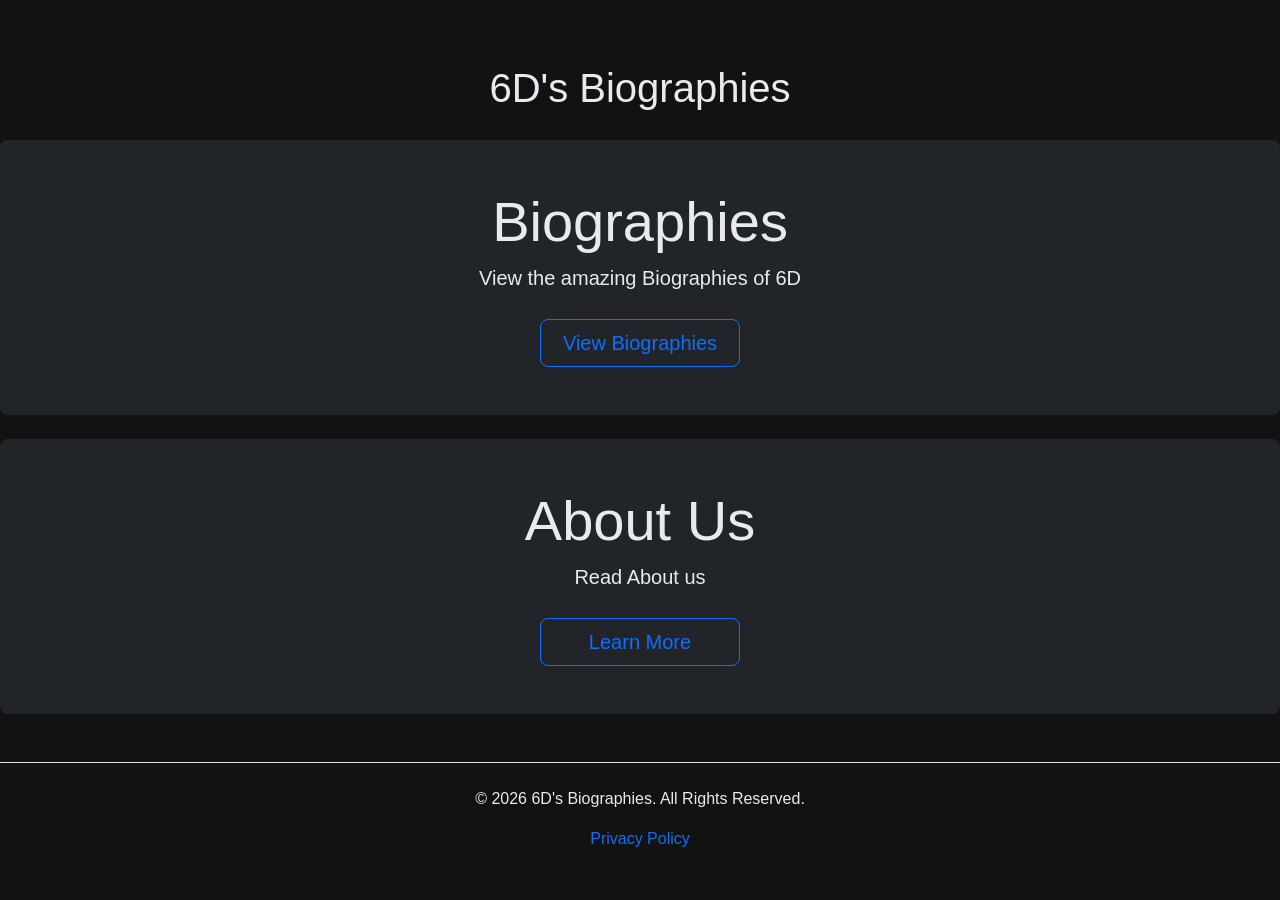
<file: index.html>
<!DOCTYPE html>
<html lang="en">
<head>
    <meta charset="UTF-8">
    <meta name="viewport" content="width=device-width, initial-scale=1.0">
    <meta name="google-site-verification" content="C309S_uFIxXj0lKGD71XXcJKVrdzbwpEequqAUSttrA" />
    <title>Biography Website</title>
    <link href="https://cdn.jsdelivr.net/npm/bootstrap@5.3.0/dist/css/bootstrap.min.css" rel="stylesheet">
    <link rel="stylesheet" href="style.css">
<link rel="apple-touch-icon" sizes="180x180" href="apple-touch-icon.png">
<link rel="icon" type="image/png" sizes="32x32" href="favicon-32x32.png">
<link rel="icon" type="image/png" sizes="16x16" href="favicon-16x16.png">
<link rel="manifest" href="site.webmanifest">
</head>
<body>
    <div class="flex-grow-1 d-flex justify-content-center px-2" style="min-width: 240px; max-width: 450px;" dir="rtl">
                <div id="buttonContainer" style="width: 100%; display: flex; justify-content: center; min-height: 44px;"></div>
            </div>
    <div style="text-align: center; width: 100%; padding: 20px 0;">
        <h1>6D's Biographies</h1>
    </div>

    <div class="p-5 mb-4 bg-dark rounded-3">
        <div class="container text-center">
            <h1 class="display-4">Biographies</h1>
            <p class="lead">View the amazing Biographies of 6D</p>
            <a href="biography.html" class="btn btn-outline-primary btn-lg">View Biographies</a>
        </div>
    </div>

    <div class="p-5 mb-4 bg-dark rounded-3">
        <div class="container text-center">
            <h1 class="display-4">About Us</h1>
            <p class="lead">Read About us</p>
            <a href="about.html" class="btn btn-outline-primary btn-lg">Learn More</a>
        </div>
    </div>

    <footer class="site-footer mt-5 py-4 border-top text-center">
        <div class="container">
            <p>&copy; <span id="year"></span> 6D's Biographies. All Rights Reserved.</p>
            <div class="footer-links">
                <a href="privacy.html" class="text-decoration-none">Privacy Policy</a>
            </div>
        </div>
    </footer>

    <script>
        document.getElementById("year").textContent = new Date().getFullYear();
    </script>
    
    <script src="https://cdn.jsdelivr.net/npm/bootstrap@5.3.0/dist/js/bootstrap.bundle.min.js"></script>
    <script src="script.js"></script>
</body>
</html>
</file>
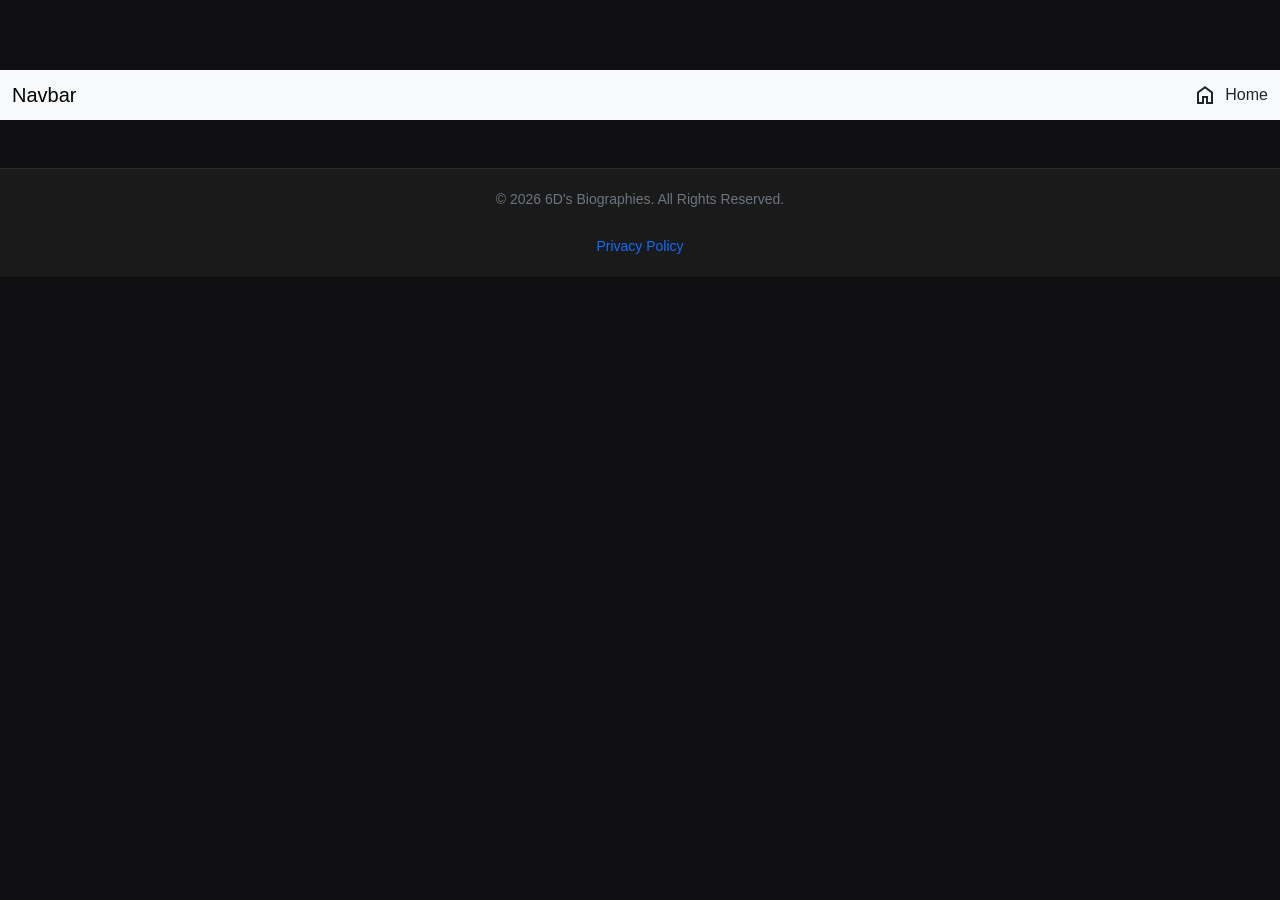
<file: about.html>
<!DOCTYPE html>
<html>
    <head>
        <title>About Website</title>
        <link href="https://cdn.jsdelivr.net/npm/bootstrap@5.3.8/dist/css/bootstrap.min.css" rel="stylesheet" integrity="sha384-sRIl4kxILFvY47J16cr9ZwB07vP4J8+LH7qKQnuqkuIAvNWLzeN8tE5YBujZqJLB" crossorigin="anonymous">
        <link rel="stylesheet" href="https://fonts.googleapis.com/css2?family=Material+Symbols+Outlined:opsz,wght,FILL,GRAD@24,400,0,0&icon_names=home" />
        <link rel="stylesheet" href="biography.css">
    </head>
    <body>
        <nav class="navbar bg-body-tertiary">
  <div class="container-fluid">
    <span class="navbar-brand mb-0 h1">Navbar</span>
      <div>
  <a class="nav-link active d-flex align-items-center gap-2" href="index.html">
    <span class="material-symbols-outlined">
home
</span>
    <p class="mb-0">Home</p>
  </a>
</div>
  </div>
</nav>
<p></p>
<footer class="site-footer mt-5">
    <div class="footer-content">
        <p>&copy; <span id="year"></span> 6D's Biographies. All Rights Reserved.</p>

<script>
  document.getElementById("year").textContent = new Date().getFullYear();
</script>
        <div class="footer-links">
            <a href="privacy.html">Privacy Policy</a>
            </div>
    </div>
</footer>
        <script src="https://cdn.jsdelivr.net/npm/bootstrap@5.3.0/dist/js/bootstrap.bundle.min.js"></script>
    </body>
</file>
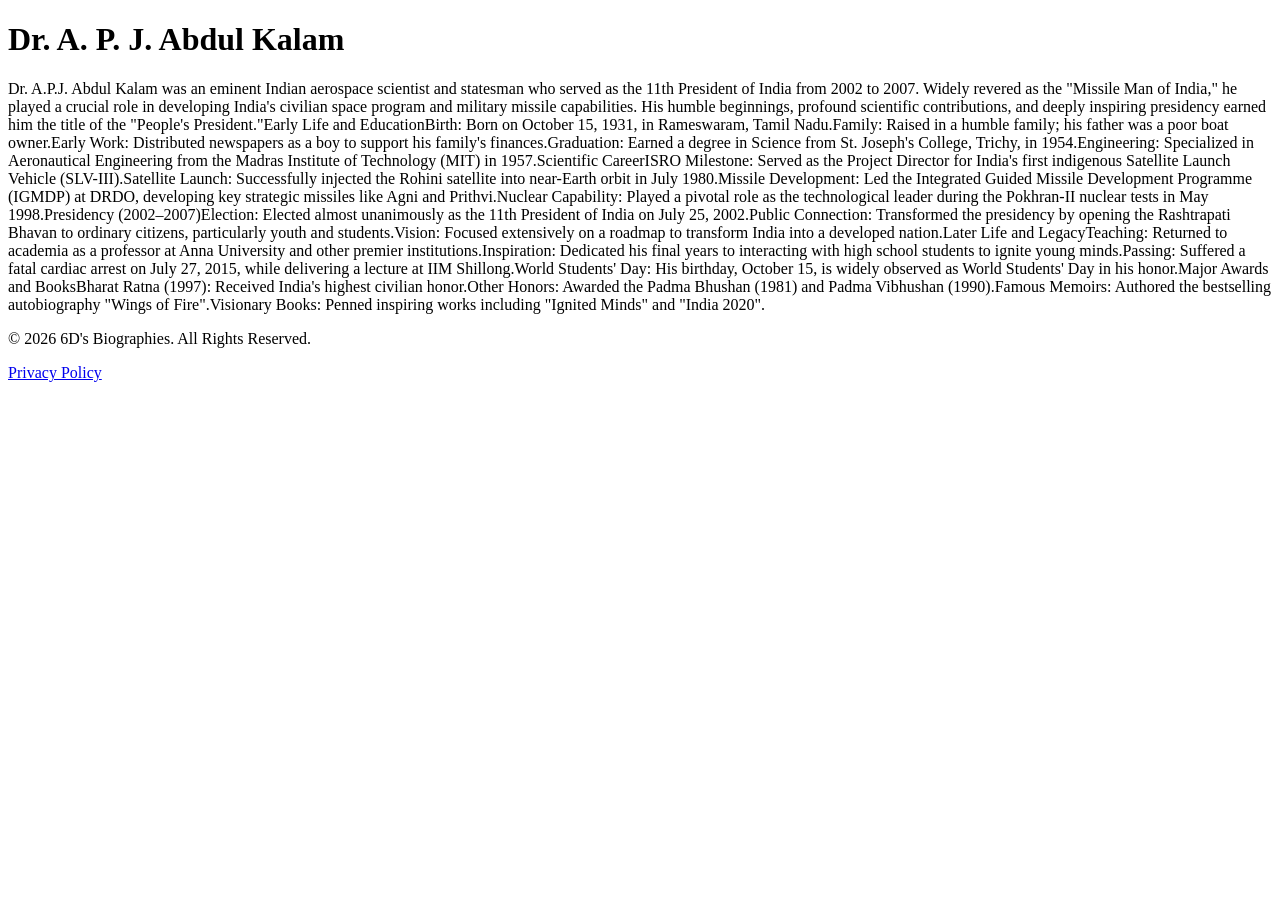
<file: apj.html>
<!DOCTYPE html>
<html>
  <head>
    <title>Gurfateh's Biography</title>
  <meta charset="utf-8">
    <meta name="viewport" content="width=device-width, initial-scale=1">
  </head>
  <body>
    <h1>Dr. A. P. J. Abdul Kalam</h1>
    <p>Dr. A.P.J. Abdul Kalam was an eminent Indian aerospace scientist and statesman who served as the 11th President of India from 2002 to 2007. Widely revered as the "Missile Man of India," he played a crucial role in developing India's civilian space program and military missile capabilities. His humble beginnings, profound scientific contributions, and deeply inspiring presidency earned him the title of the "People's President."Early Life and EducationBirth: Born on October 15, 1931, in Rameswaram, Tamil Nadu.Family: Raised in a humble family; his father was a poor boat owner.Early Work: Distributed newspapers as a boy to support his family's finances.Graduation: Earned a degree in Science from St. Joseph's College, Trichy, in 1954.Engineering: Specialized in Aeronautical Engineering from the Madras Institute of Technology (MIT) in 1957.Scientific CareerISRO Milestone: Served as the Project Director for India's first indigenous Satellite Launch Vehicle (SLV-III).Satellite Launch: Successfully injected the Rohini satellite into near-Earth orbit in July 1980.Missile Development: Led the Integrated Guided Missile Development Programme (IGMDP) at DRDO, developing key strategic missiles like Agni and Prithvi.Nuclear Capability: Played a pivotal role as the technological leader during the Pokhran-II nuclear tests in May 1998.Presidency (2002–2007)Election: Elected almost unanimously as the 11th President of India on July 25, 2002.Public Connection: Transformed the presidency by opening the Rashtrapati Bhavan to ordinary citizens, particularly youth and students.Vision: Focused extensively on a roadmap to transform India into a developed nation.Later Life and LegacyTeaching: Returned to academia as a professor at Anna University and other premier institutions.Inspiration: Dedicated his final years to interacting with high school students to ignite young minds.Passing: Suffered a fatal cardiac arrest on July 27, 2015, while delivering a lecture at IIM Shillong.World Students' Day: His birthday, October 15, is widely observed as World Students' Day in his honor.Major Awards and BooksBharat Ratna (1997): Received India's highest civilian honor.Other Honors: Awarded the Padma Bhushan (1981) and Padma Vibhushan (1990).Famous Memoirs: Authored the bestselling autobiography "Wings of Fire".Visionary Books: Penned inspiring works including "Ignited Minds" and "India 2020".</p>
   <footer class="site-footer mt-5 py-4 border-top text-center">
        <div class="container">
            <p>&copy; <span id="year"></span> 6D's Biographies. All Rights Reserved.</p>
            <div class="footer-links">
                <a href="privacy.html" class="text-decoration-none">Privacy Policy</a>
            </div>
        </div>
    </footer>

    <script>
        document.getElementById("year").textContent = new Date().getFullYear();
    </script>
  </body>
</html>
</file>
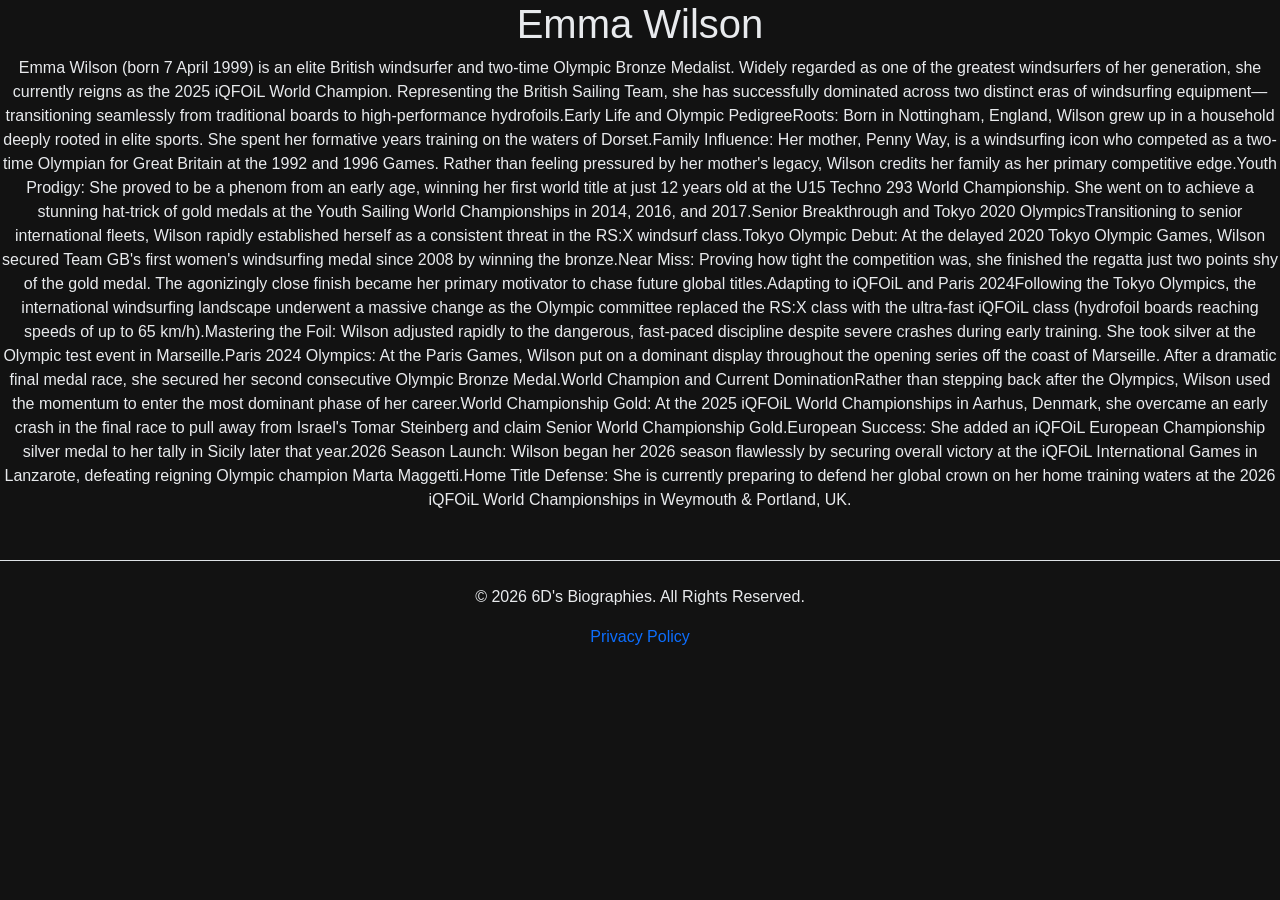
<file: Emma_Wilson.html>
<!DOCTYPE html>
<html>
  <head>
    <title>Emily Johnson's Website</title>
  <meta charset="utf-8">
    <meta name="viewport" content="width=device-width, initial-scale=1">
    <link href="https://cdn.jsdelivr.net/npm/bootstrap@5.3.8/dist/css/bootstrap.min.css" rel="stylesheet" integrity="sha384-sRIl4kxILFvY47J16cr9ZwB07vP4J8+LH7qKQnuqkuIAvNWLzeN8tE5YBujZqJLB" crossorigin="anonymous">
    <style>
      html {
    scroll-behavior: smooth;
}

body {
    background-color: #121212;
}
h1, h2, h3, h4, h5, h6, p {
    color: #E8EAED;
}
.jumbotron {
    background-color: #121212;
}

body {
    font-family: 'Segoe UI', Roboto, Helvetica, Arial, sans-serif;
    text-align: center;
}

.container {
    margin-right: auto;
    margin-left: auto;
}

.btn {
    min-width: 200px;
    margin-top: 10px;
}
    </style>
  </head>
  <body>
    <h1>Emma Wilson</h1>
    <p>Emma Wilson (born 7 April 1999) is an elite British windsurfer and two-time Olympic Bronze Medalist. Widely regarded as one of the greatest windsurfers of her generation, she currently reigns as the 2025 iQFOiL World Champion. Representing the British Sailing Team, she has successfully dominated across two distinct eras of windsurfing equipment—transitioning seamlessly from traditional boards to high-performance hydrofoils.Early Life and Olympic PedigreeRoots: Born in Nottingham, England, Wilson grew up in a household deeply rooted in elite sports. She spent her formative years training on the waters of Dorset.Family Influence: Her mother, Penny Way, is a windsurfing icon who competed as a two-time Olympian for Great Britain at the 1992 and 1996 Games. Rather than feeling pressured by her mother's legacy, Wilson credits her family as her primary competitive edge.Youth Prodigy: She proved to be a phenom from an early age, winning her first world title at just 12 years old at the U15 Techno 293 World Championship. She went on to achieve a stunning hat-trick of gold medals at the Youth Sailing World Championships in 2014, 2016, and 2017.Senior Breakthrough and Tokyo 2020 OlympicsTransitioning to senior international fleets, Wilson rapidly established herself as a consistent threat in the RS:X windsurf class.Tokyo Olympic Debut: At the delayed 2020 Tokyo Olympic Games, Wilson secured Team GB's first women's windsurfing medal since 2008 by winning the bronze.Near Miss: Proving how tight the competition was, she finished the regatta just two points shy of the gold medal. The agonizingly close finish became her primary motivator to chase future global titles.Adapting to iQFOiL and Paris 2024Following the Tokyo Olympics, the international windsurfing landscape underwent a massive change as the Olympic committee replaced the RS:X class with the ultra-fast iQFOiL class (hydrofoil boards reaching speeds of up to 65 km/h).Mastering the Foil: Wilson adjusted rapidly to the dangerous, fast-paced discipline despite severe crashes during early training. She took silver at the Olympic test event in Marseille.Paris 2024 Olympics: At the Paris Games, Wilson put on a dominant display throughout the opening series off the coast of Marseille. After a dramatic final medal race, she secured her second consecutive Olympic Bronze Medal.World Champion and Current DominationRather than stepping back after the Olympics, Wilson used the momentum to enter the most dominant phase of her career.World Championship Gold: At the 2025 iQFOiL World Championships in Aarhus, Denmark, she overcame an early crash in the final race to pull away from Israel's Tomar Steinberg and claim Senior World Championship Gold.European Success: She added an iQFOiL European Championship silver medal to her tally in Sicily later that year.2026 Season Launch: Wilson began her 2026 season flawlessly by securing overall victory at the iQFOiL International Games in Lanzarote, defeating reigning Olympic champion Marta Maggetti.Home Title Defense: She is currently preparing to defend her global crown on her home training waters at the 2026 iQFOiL World Championships in Weymouth & Portland, UK.</p>
   <footer class="site-footer mt-5 py-4 border-top text-center">
        <div class="container">
            <p>&copy; <span id="year"></span> 6D's Biographies. All Rights Reserved.</p>
            <div class="footer-links">
                <a href="privacy.html" class="text-decoration-none">Privacy Policy</a>
            </div>
        </div>
    </footer>

    <script>
        document.getElementById("year").textContent = new Date().getFullYear();
    </script>
  </body>
</html>
</file>
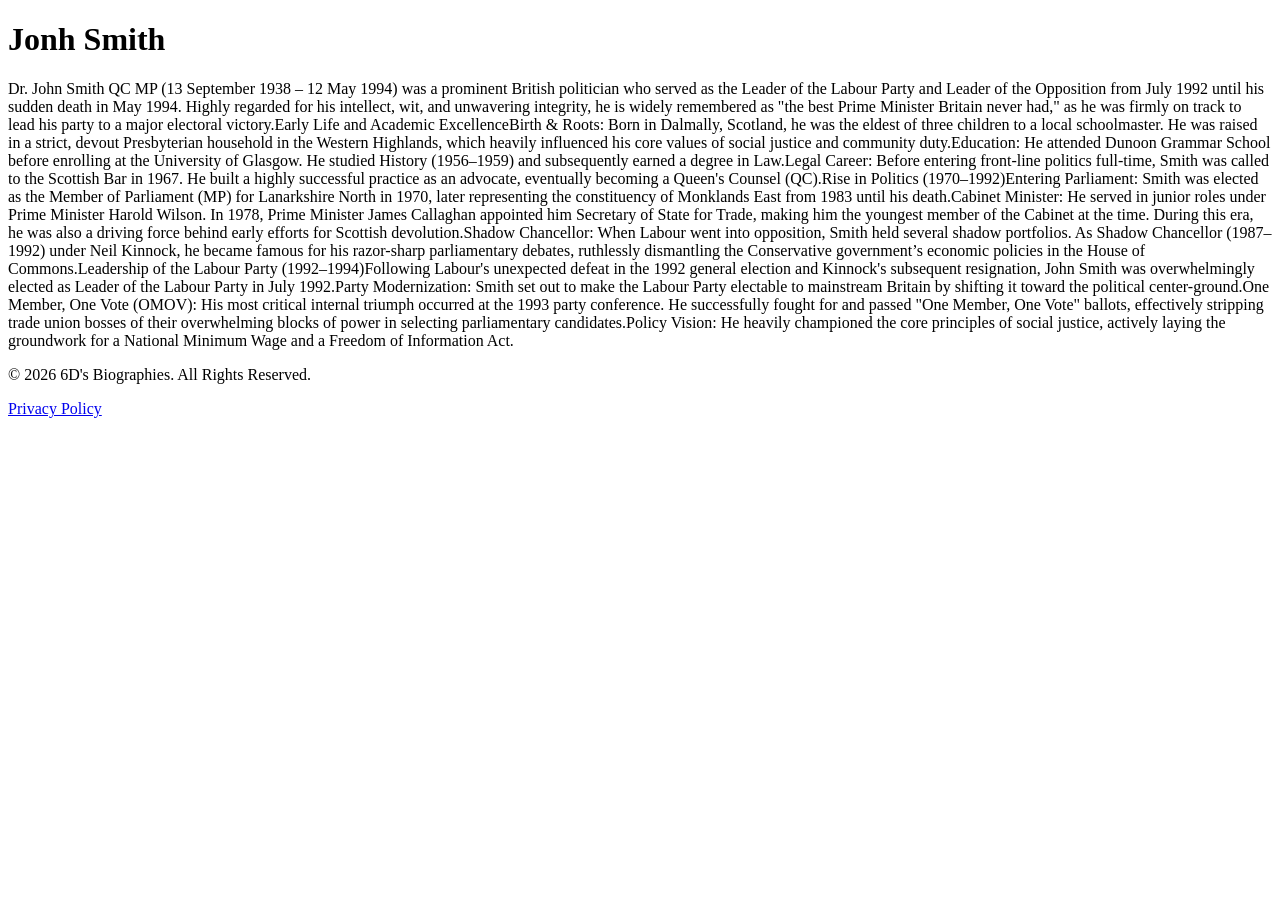
<file: John_Smith.html>
<!DOCTYPE html>
<html>
  <head>
    <title>Gurfateh's Biography</title>
  <meta charset="utf-8">
    <meta name="viewport" content="width=device-width, initial-scale=1">
  </head>
  <body>
    <h1>Jonh Smith</h1>
    <p>Dr. John Smith QC MP (13 September 1938 – 12 May 1994) was a prominent British politician who served as the Leader of the Labour Party and Leader of the Opposition from July 1992 until his sudden death in May 1994. Highly regarded for his intellect, wit, and unwavering integrity, he is widely remembered as "the best Prime Minister Britain never had," as he was firmly on track to lead his party to a major electoral victory.Early Life and Academic ExcellenceBirth & Roots: Born in Dalmally, Scotland, he was the eldest of three children to a local schoolmaster. He was raised in a strict, devout Presbyterian household in the Western Highlands, which heavily influenced his core values of social justice and community duty.Education: He attended Dunoon Grammar School before enrolling at the University of Glasgow. He studied History (1956–1959) and subsequently earned a degree in Law.Legal Career: Before entering front-line politics full-time, Smith was called to the Scottish Bar in 1967. He built a highly successful practice as an advocate, eventually becoming a Queen's Counsel (QC).Rise in Politics (1970–1992)Entering Parliament: Smith was elected as the Member of Parliament (MP) for Lanarkshire North in 1970, later representing the constituency of Monklands East from 1983 until his death.Cabinet Minister: He served in junior roles under Prime Minister Harold Wilson. In 1978, Prime Minister James Callaghan appointed him Secretary of State for Trade, making him the youngest member of the Cabinet at the time. During this era, he was also a driving force behind early efforts for Scottish devolution.Shadow Chancellor: When Labour went into opposition, Smith held several shadow portfolios. As Shadow Chancellor (1987–1992) under Neil Kinnock, he became famous for his razor-sharp parliamentary debates, ruthlessly dismantling the Conservative government’s economic policies in the House of Commons.Leadership of the Labour Party (1992–1994)Following Labour's unexpected defeat in the 1992 general election and Kinnock's subsequent resignation, John Smith was overwhelmingly elected as Leader of the Labour Party in July 1992.Party Modernization: Smith set out to make the Labour Party electable to mainstream Britain by shifting it toward the political center-ground.One Member, One Vote (OMOV): His most critical internal triumph occurred at the 1993 party conference. He successfully fought for and passed "One Member, One Vote" ballots, effectively stripping trade union bosses of their overwhelming blocks of power in selecting parliamentary candidates.Policy Vision: He heavily championed the core principles of social justice, actively laying the groundwork for a National Minimum Wage and a Freedom of Information Act.</p>
   <footer class="site-footer mt-5 py-4 border-top text-center">
        <div class="container">
            <p>&copy; <span id="year"></span> 6D's Biographies. All Rights Reserved.</p>
            <div class="footer-links">
                <a href="privacy.html" class="text-decoration-none">Privacy Policy</a>
            </div>
        </div>
    </footer>

    <script>
        document.getElementById("year").textContent = new Date().getFullYear();
    </script>
  </body>
</html>
</file>
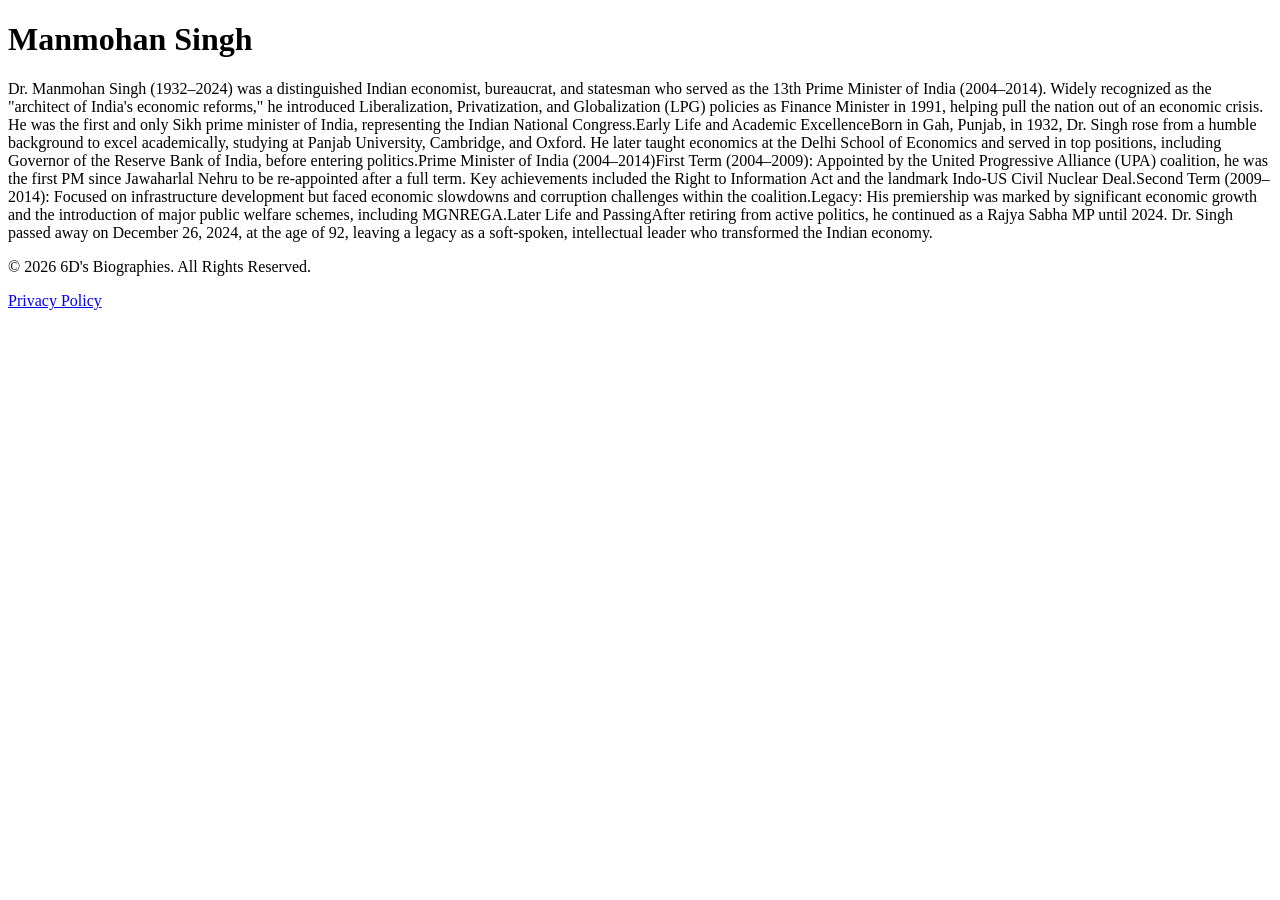
<file: Manmohan_Singh.html>
<!DOCTYPE html>
<html>
  <head>
    <title>Gurfateh's Biography</title>
  <meta charset="utf-8">
    <meta name="viewport" content="width=device-width, initial-scale=1">
  </head>
  <body>
    <h1>Manmohan Singh</h1>
    <p>Dr. Manmohan Singh (1932–2024) was a distinguished Indian economist, bureaucrat, and statesman who served as the 13th Prime Minister of India (2004–2014). Widely recognized as the "architect of India's economic reforms," he introduced Liberalization, Privatization, and Globalization (LPG) policies as Finance Minister in 1991, helping pull the nation out of an economic crisis. He was the first and only Sikh prime minister of India, representing the Indian National Congress.Early Life and Academic ExcellenceBorn in Gah, Punjab, in 1932, Dr. Singh rose from a humble background to excel academically, studying at Panjab University, Cambridge, and Oxford. He later taught economics at the Delhi School of Economics and served in top positions, including Governor of the Reserve Bank of India, before entering politics.Prime Minister of India (2004–2014)First Term (2004–2009): Appointed by the United Progressive Alliance (UPA) coalition, he was the first PM since Jawaharlal Nehru to be re-appointed after a full term. Key achievements included the Right to Information Act and the landmark Indo-US Civil Nuclear Deal.Second Term (2009–2014): Focused on infrastructure development but faced economic slowdowns and corruption challenges within the coalition.Legacy: His premiership was marked by significant economic growth and the introduction of major public welfare schemes, including MGNREGA.Later Life and PassingAfter retiring from active politics, he continued as a Rajya Sabha MP until 2024. Dr. Singh passed away on December 26, 2024, at the age of 92, leaving a legacy as a soft-spoken, intellectual leader who transformed the Indian economy.</p>
   <footer class="site-footer mt-5 py-4 border-top text-center">
        <div class="container">
            <p>&copy; <span id="year"></span> 6D's Biographies. All Rights Reserved.</p>
            <div class="footer-links">
                <a href="privacy.html" class="text-decoration-none">Privacy Policy</a>
            </div>
        </div>
    </footer>

    <script>
        document.getElementById("year").textContent = new Date().getFullYear();
    </script>
  </body>
</html>
</file>
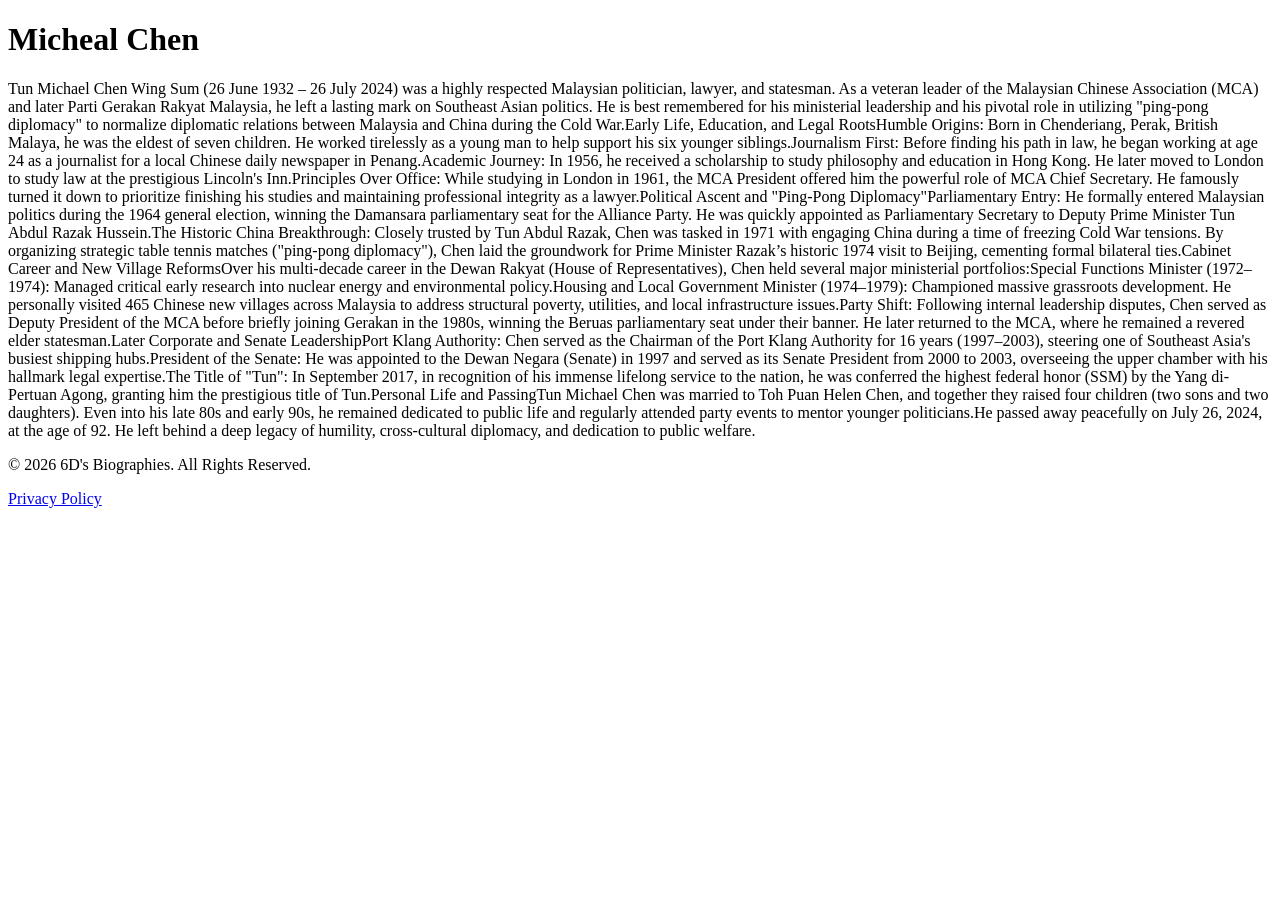
<file: Micheal_Chen.html>
<!DOCTYPE html>
<html>
  <head>
    <title>Gurfateh's Biography</title>
  <meta charset="utf-8">
    <meta name="viewport" content="width=device-width, initial-scale=1">
  </head>
  <body>
    <h1>Micheal Chen</h1>
    <p>Tun Michael Chen Wing Sum (26 June 1932 – 26 July 2024) was a highly respected Malaysian politician, lawyer, and statesman. As a veteran leader of the Malaysian Chinese Association (MCA) and later Parti Gerakan Rakyat Malaysia, he left a lasting mark on Southeast Asian politics. He is best remembered for his ministerial leadership and his pivotal role in utilizing "ping-pong diplomacy" to normalize diplomatic relations between Malaysia and China during the Cold War.Early Life, Education, and Legal RootsHumble Origins: Born in Chenderiang, Perak, British Malaya, he was the eldest of seven children. He worked tirelessly as a young man to help support his six younger siblings.Journalism First: Before finding his path in law, he began working at age 24 as a journalist for a local Chinese daily newspaper in Penang.Academic Journey: In 1956, he received a scholarship to study philosophy and education in Hong Kong. He later moved to London to study law at the prestigious Lincoln's Inn.Principles Over Office: While studying in London in 1961, the MCA President offered him the powerful role of MCA Chief Secretary. He famously turned it down to prioritize finishing his studies and maintaining professional integrity as a lawyer.Political Ascent and "Ping-Pong Diplomacy"Parliamentary Entry: He formally entered Malaysian politics during the 1964 general election, winning the Damansara parliamentary seat for the Alliance Party. He was quickly appointed as Parliamentary Secretary to Deputy Prime Minister Tun Abdul Razak Hussein.The Historic China Breakthrough: Closely trusted by Tun Abdul Razak, Chen was tasked in 1971 with engaging China during a time of freezing Cold War tensions. By organizing strategic table tennis matches ("ping-pong diplomacy"), Chen laid the groundwork for Prime Minister Razak’s historic 1974 visit to Beijing, cementing formal bilateral ties.Cabinet Career and New Village ReformsOver his multi-decade career in the Dewan Rakyat (House of Representatives), Chen held several major ministerial portfolios:Special Functions Minister (1972–1974): Managed critical early research into nuclear energy and environmental policy.Housing and Local Government Minister (1974–1979): Championed massive grassroots development. He personally visited 465 Chinese new villages across Malaysia to address structural poverty, utilities, and local infrastructure issues.Party Shift: Following internal leadership disputes, Chen served as Deputy President of the MCA before briefly joining Gerakan in the 1980s, winning the Beruas parliamentary seat under their banner. He later returned to the MCA, where he remained a revered elder statesman.Later Corporate and Senate LeadershipPort Klang Authority: Chen served as the Chairman of the Port Klang Authority for 16 years (1997–2003), steering one of Southeast Asia's busiest shipping hubs.President of the Senate: He was appointed to the Dewan Negara (Senate) in 1997 and served as its Senate President from 2000 to 2003, overseeing the upper chamber with his hallmark legal expertise.The Title of "Tun": In September 2017, in recognition of his immense lifelong service to the nation, he was conferred the highest federal honor (SSM) by the Yang di-Pertuan Agong, granting him the prestigious title of Tun.Personal Life and PassingTun Michael Chen was married to Toh Puan Helen Chen, and together they raised four children (two sons and two daughters). Even into his late 80s and early 90s, he remained dedicated to public life and regularly attended party events to mentor younger politicians.He passed away peacefully on July 26, 2024, at the age of 92. He left behind a deep legacy of humility, cross-cultural diplomacy, and dedication to public welfare.</p>
   <footer class="site-footer mt-5 py-4 border-top text-center">
        <div class="container">
            <p>&copy; <span id="year"></span> 6D's Biographies. All Rights Reserved.</p>
            <div class="footer-links">
                <a href="privacy.html" class="text-decoration-none">Privacy Policy</a>
            </div>
        </div>
    </footer>

    <script>
        document.getElementById("year").textContent = new Date().getFullYear();
    </script>
  </body>
</html>
</file>
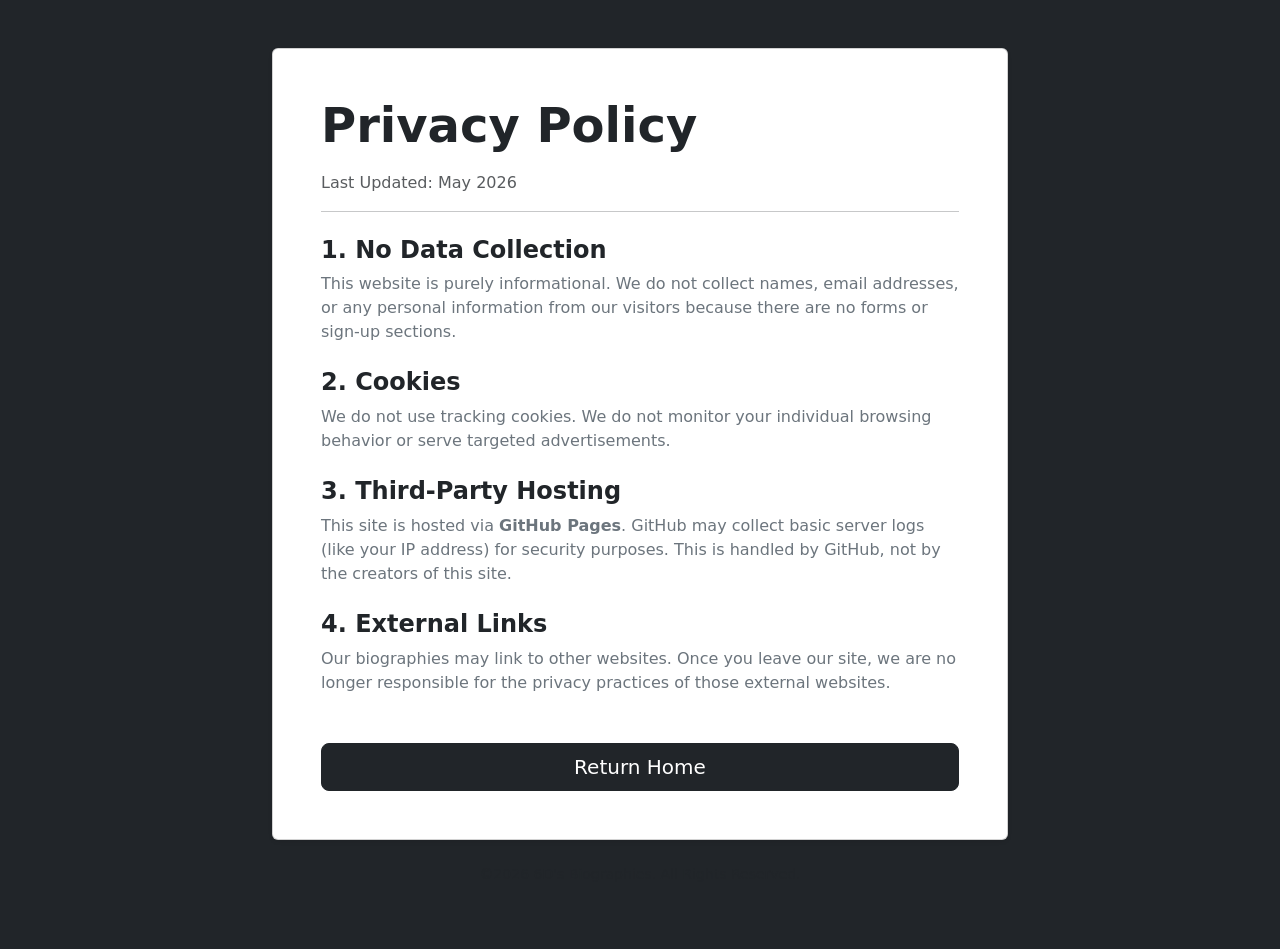
<file: privacy.html>
<!DOCTYPE html>
<html lang="en">
<head>
    <meta charset="UTF-8">
    <meta name="viewport" content="width=device-width, initial-scale=1.0">
    <title>Privacy Policy | 6D's Biographies</title>
    <link href="https://cdn.jsdelivr.net/npm/bootstrap@5.3.3/dist/css/bootstrap.min.css" rel="stylesheet">
</head>
<body class="bg-dark"> <div class="container my-5">
        <div class="row justify-content-center">
            <div class="col-md-8">
                
                <div class="card shadow-sm">
                    <div class="card-body p-5">
                        
                        <h1 class="display-5 fw-bold mb-3">Privacy Policy</h1>
                        <p class="text-muted">Last Updated: May 2026</p>
                        <hr class="mb-4">

                        <section class="mb-4">
                            <h2 class="h4 fw-semibold">1. No Data Collection</h2>
                            <p class="text-secondary">This website is purely informational. We do not collect names, email addresses, or any personal information from our visitors because there are no forms or sign-up sections.</p>
                        </section>

                        <section class="mb-4">
                            <h2 class="h4 fw-semibold">2. Cookies</h2>
                            <p class="text-secondary">We do not use tracking cookies. We do not monitor your individual browsing behavior or serve targeted advertisements.</p>
                        </section>

                        <section class="mb-4">
                            <h2 class="h4 fw-semibold">3. Third-Party Hosting</h2>
                            <p class="text-secondary">This site is hosted via <strong>GitHub Pages</strong>. GitHub may collect basic server logs (like your IP address) for security purposes. This is handled by GitHub, not by the creators of this site.</p>
                        </section>

                        <section class="mb-5">
                            <h2 class="h4 fw-semibold">4. External Links</h2>
                            <p class="text-secondary">Our biographies may link to other websites. Once you leave our site, we are no longer responsible for the privacy practices of those external websites.</p>
                        </section>

                        <div class="d-grid gap-2">
                            <a href="index.html" class="btn btn-dark btn-lg">Return Home</a>
                        </div>

                    </div>
                </div> <p class="text-center mt-4 small">&copy;<span id="year"></span> 6D's Biographies. All Rights Reserved.</p>

<script>
  document.getElementById("year").textContent = new Date().getFullYear();
</script></p>

            </div>
        </div>
    </div>

</body>
</html>
</file>
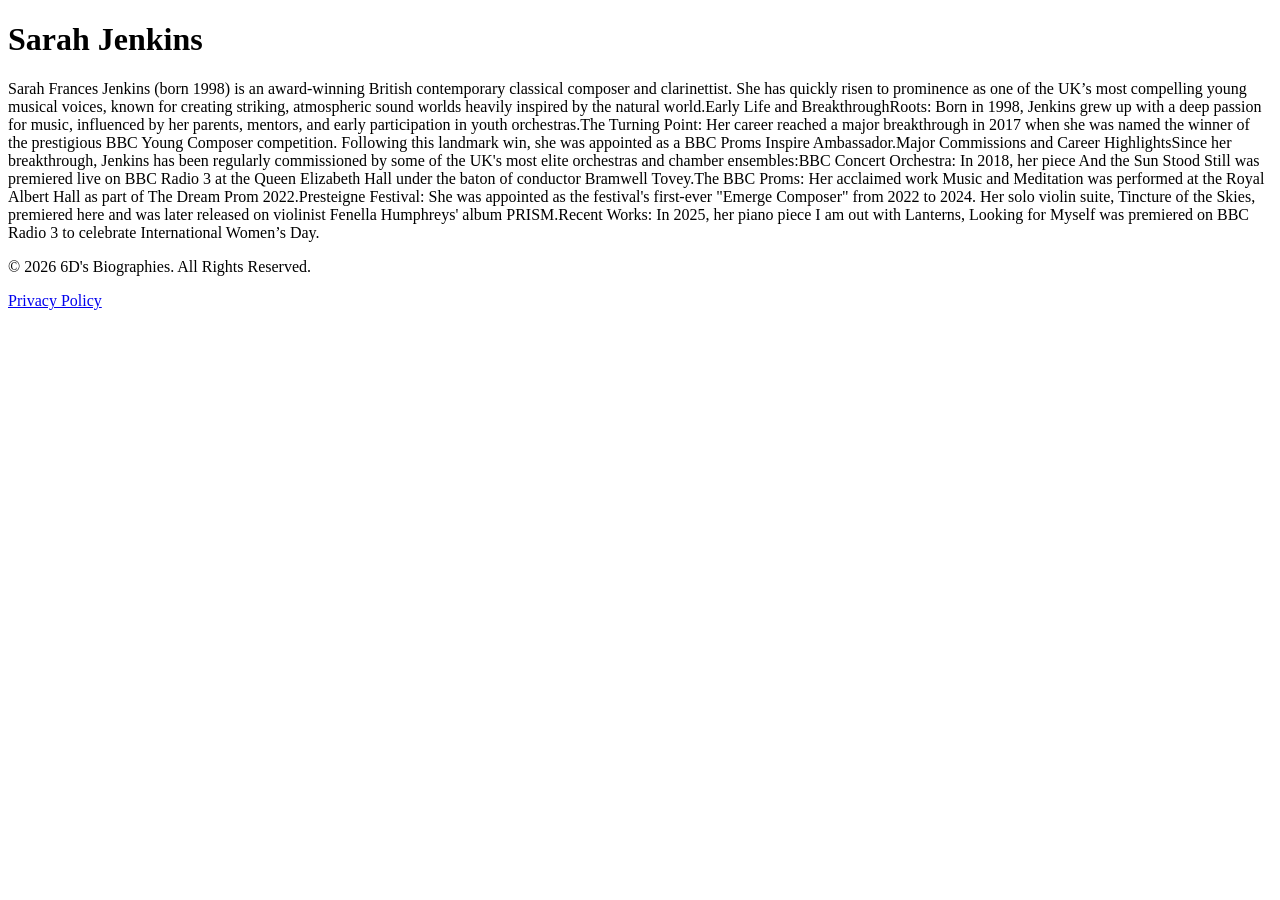
<file: Sarah_Jenkins.html>
<!DOCTYPE html>
<html>
  <head>
    <title>Gurfateh's Biography</title>
  <meta charset="utf-8">
    <meta name="viewport" content="width=device-width, initial-scale=1">
  </head>
  <body>
    <h1>Sarah Jenkins</h1>
    <p>Sarah Frances Jenkins (born 1998) is an award-winning British contemporary classical composer and clarinettist. She has quickly risen to prominence as one of the UK’s most compelling young musical voices, known for creating striking, atmospheric sound worlds heavily inspired by the natural world.Early Life and BreakthroughRoots: Born in 1998, Jenkins grew up with a deep passion for music, influenced by her parents, mentors, and early participation in youth orchestras.The Turning Point: Her career reached a major breakthrough in 2017 when she was named the winner of the prestigious BBC Young Composer competition. Following this landmark win, she was appointed as a BBC Proms Inspire Ambassador.Major Commissions and Career HighlightsSince her breakthrough, Jenkins has been regularly commissioned by some of the UK's most elite orchestras and chamber ensembles:BBC Concert Orchestra: In 2018, her piece And the Sun Stood Still was premiered live on BBC Radio 3 at the Queen Elizabeth Hall under the baton of conductor Bramwell Tovey.The BBC Proms: Her acclaimed work Music and Meditation was performed at the Royal Albert Hall as part of The Dream Prom 2022.Presteigne Festival: She was appointed as the festival's first-ever "Emerge Composer" from 2022 to 2024. Her solo violin suite, Tincture of the Skies, premiered here and was later released on violinist Fenella Humphreys' album PRISM.Recent Works: In 2025, her piano piece I am out with Lanterns, Looking for Myself was premiered on BBC Radio 3 to celebrate International Women’s Day.</p>
   <footer class="site-footer mt-5 py-4 border-top text-center">
        <div class="container">
            <p>&copy; <span id="year"></span> 6D's Biographies. All Rights Reserved.</p>
            <div class="footer-links">
                <a href="privacy.html" class="text-decoration-none">Privacy Policy</a>
            </div>
        </div>
    </footer>

    <script>
        document.getElementById("year").textContent = new Date().getFullYear();
    </script>
  </body>
</html>
</file>
<file: style.css>
html {
    scroll-behavior: smooth;
}

body {
    background-color: #121212;
}
h1, h2, h3, h4, h5, h6, p {
    color: #E8EAED;
}
.jumbotron {
    background-color: #121212;
}

body {
    font-family: 'Segoe UI', Roboto, Helvetica, Arial, sans-serif;
    text-align: center;
}

.container {
    margin-right: auto;
    margin-left: auto;
}

.btn {
    min-width: 200px;
    margin-top: 10px;
}
</file>
<file: biography.css>
/* ==========================================
   1. GLOBAL FRAMEWORK & BOOTSTRAP RESETS
   ========================================== */
body {
    background-color: #0f0f11; /* Pitch dark canvas style */
    font-family: 'Segoe UI', Tahoma, Geneva, Verdana, sans-serif;
    padding-top: 70px; /* Prevents fixed top navbar from overlapping content */
}

/* Spaces the biography card blocks cleanly down the page grid */
.bio-card { 
    margin-bottom: 20px; 
}

/* Ensures layout text descriptions stay readable */
.card-text {
    font-size: 14px;
    line-height: 1.6;
    color: #adb5bd;
}

/* ==========================================
   2. NAVIGATION BAR & OFF-CANVAS SIDEBAR MENU
   ========================================== */
.dropdown-menu { 
    padding: 10px; 
    min-width: 200px; 
}

/* Ensures the Google Material Icon and text align seamlessly inside nav links */
.nav-link {
    display: flex;
    align-items: center;
    gap: 8px;
}

/* Clean, modern typography sizing for your slide-out menu header */
.offcanvas-title {
    font-size: 1.25rem;
    font-weight: 600;
    color: #ffffff;
}

/* Custom separator lines inside the sidebar template menu */
hr {
    border-color: rgba(255, 255, 255, 0.15);
}

/* ==========================================
   3. GOOGLE AI INTERACTIVE BUTTON MECHANICS (INVERSE REVEAL)
   ========================================== */
.gemini-perfect-button {
    position: relative;
    border: none !important;
    cursor: pointer;
    border-radius: 100px; /* Perfect rounded pill shape capsule outline */
    background: #000000;  /* Solid pitch black button base plate */
    width: 100%; /* Spans full width of biography card content area */
    outline: none !important;
    padding: 0;
    transition: transform 0.2s cubic-bezier(0.2, 0.8, 0.2, 1);
}

/* Subtle physical hover pop feedback on cursor entry bounds */
.gemini-perfect-button:hover {
    transform: scale(1.01);
}

/* THE WORKING GRADIENT LAYER ENGINE:
   Uses a directional-corrected mask to ensure colors trail your cursor path natively */
.gemini-perfect-button::before {
    content: "";
    position: absolute;
    top: 0; left: 0; right: 0; bottom: 0; 
    z-index: 1;
    opacity: 0;
    transition: opacity 0.3s ease;
    pointer-events: none;
    border-radius: 100px;

    /* THE BACKPLATE WHEEL:
       FIXED: Set baseline to from -15deg. This shifts the internal gradient rotation path 
       so the colors push forward into the mask loop following your cursor tracking direction! */
    background: conic-gradient(
        from -15deg at var(--x, 50%) var(--y, 50%),
        #ea4335, /* Google Red */
        #4285f4, /* Google Blue */
        #34a853, /* Google Green */
        #fbbc05, /* Google Yellow */
        #ea4335  /* Seamless loop closure back to Red */
    );

    /* THE INVERSE MASK TRACK:
       FIXED: Changed back to (+ 18px). This re-opens the massive hollow gap layout on the 
       trailing right-hand side, forcing all the pure gradient colors to wrap around your cursor 
       and trail behind its left edge seamlessly! */
    -webkit-mask: 
        radial-gradient(
            ellipse 70px 24px at calc(var(--x, 50%) + 18px) var(--y, 50%), 
            rgba(0,0,0,1) 0%, 
            rgba(0,0,0,1) 35%, 
            transparent 100%
        ) intersect,
        linear-gradient(#fff, #fff) padding-box, 
        linear-gradient(#fff, #fff) border-box;
    mask: 
        radial-gradient(
            ellipse 70px 24px at calc(var(--x, 50%) + 18px) var(--y, 50%), 
            rgba(0,0,0,1) 0%, 
            rgba(0,0,0,1) 35%, 
            transparent 100%
        ) intersect,
        linear-gradient(#fff, #fff) padding-box, 
        linear-gradient(#fff, #fff) border-box;
        
    -webkit-mask-composite: source-in, xor;
    mask-composite: intersect, exclude;
    
    border: 1.5px solid transparent;
}

/* Reveals the fully rounded gradient tracking field instantly on hover */
.gemini-perfect-button:hover::before {
    opacity: 1;
}

/* THE FALLBACK OUTLINE: Clean subtle base border line when your cursor is away */
.gemini-perfect-button::after {
    content: "";
    position: absolute;
    top: 0; left: 0; right: 0; bottom: 0;
    border: 1.5px solid #2c2c2e; /* Slate gray base frame ring */
    border-radius: 100px;
    z-index: 0;
    transition: opacity 0.2s ease;
}

.gemini-perfect-button:hover::after {
    opacity: 0; /* Hides the idle border style while tracking is active */
}

/* THE INNER TEXT PANEL: Clean crisp white typography content housing */
.btn-text {
    display: block;
    position: relative;
    z-index: 3; 
    color: #ffffff; 
    padding: 11px 24px;
    font-size: 14px;
    font-weight: 500;
    text-align: center;
    white-space: nowrap;
    letter-spacing: 0.2px;
}

/* ==========================================
   4. SITE FOOTER FRAMEWORK
   ========================================== */
.site-footer {
    padding: 20px 0;
    background-color: #1a1a1a;
    border-top: 1px solid #2c2c2e;
    text-align: center;
    color: #6c757d;
    font-size: 14px;
}

.footer-content {
    display: flex;
    flex-direction: column;
    align-items: center;
    gap: 10px;
}

.footer-links a {
    color: #0d6efd;
    text-decoration: none;
    transition: color 0.2s;
}

.footer-links a:hover {
    color: #0a58ca;
    text-decoration: underline;
}

.gradient-text {
  /* 1. Define your 4 colours moving from right to left */
  background-image: linear-gradient(to left, #4285f4, #ea4335, #fbbc05, #34a853);
  
  /* 2. Clip the background color strictly to the text */
  -webkit-background-clip: text;
  background-clip: text;
  
  /* 3. Make the default text color transparent so the gradient shines through */
  -webkit-text-fill-color: transparent;
  color: transparent;
  
  /* Optional: Make the font thick so you can see the colors clearly */
  font-size: 4rem;
  font-weight: 400; 

  /* 4. Animation tags to move the text gradient seamlessly */
  background-size: 200% auto;
  animation: geminiMove 5s linear infinite;

  /* FIX: Forces the gradient to stretch across the whole sentence */
  display: inline-block;
  white-space: nowrap;
}

/* 5. Keyframes tag to shift the background position left and right */
@keyframes geminiMove {
  0% { background-position: 0% center; }
  50% { background-position: 100% center; }
  100% { background-position: 0% center; }
}
</file>
